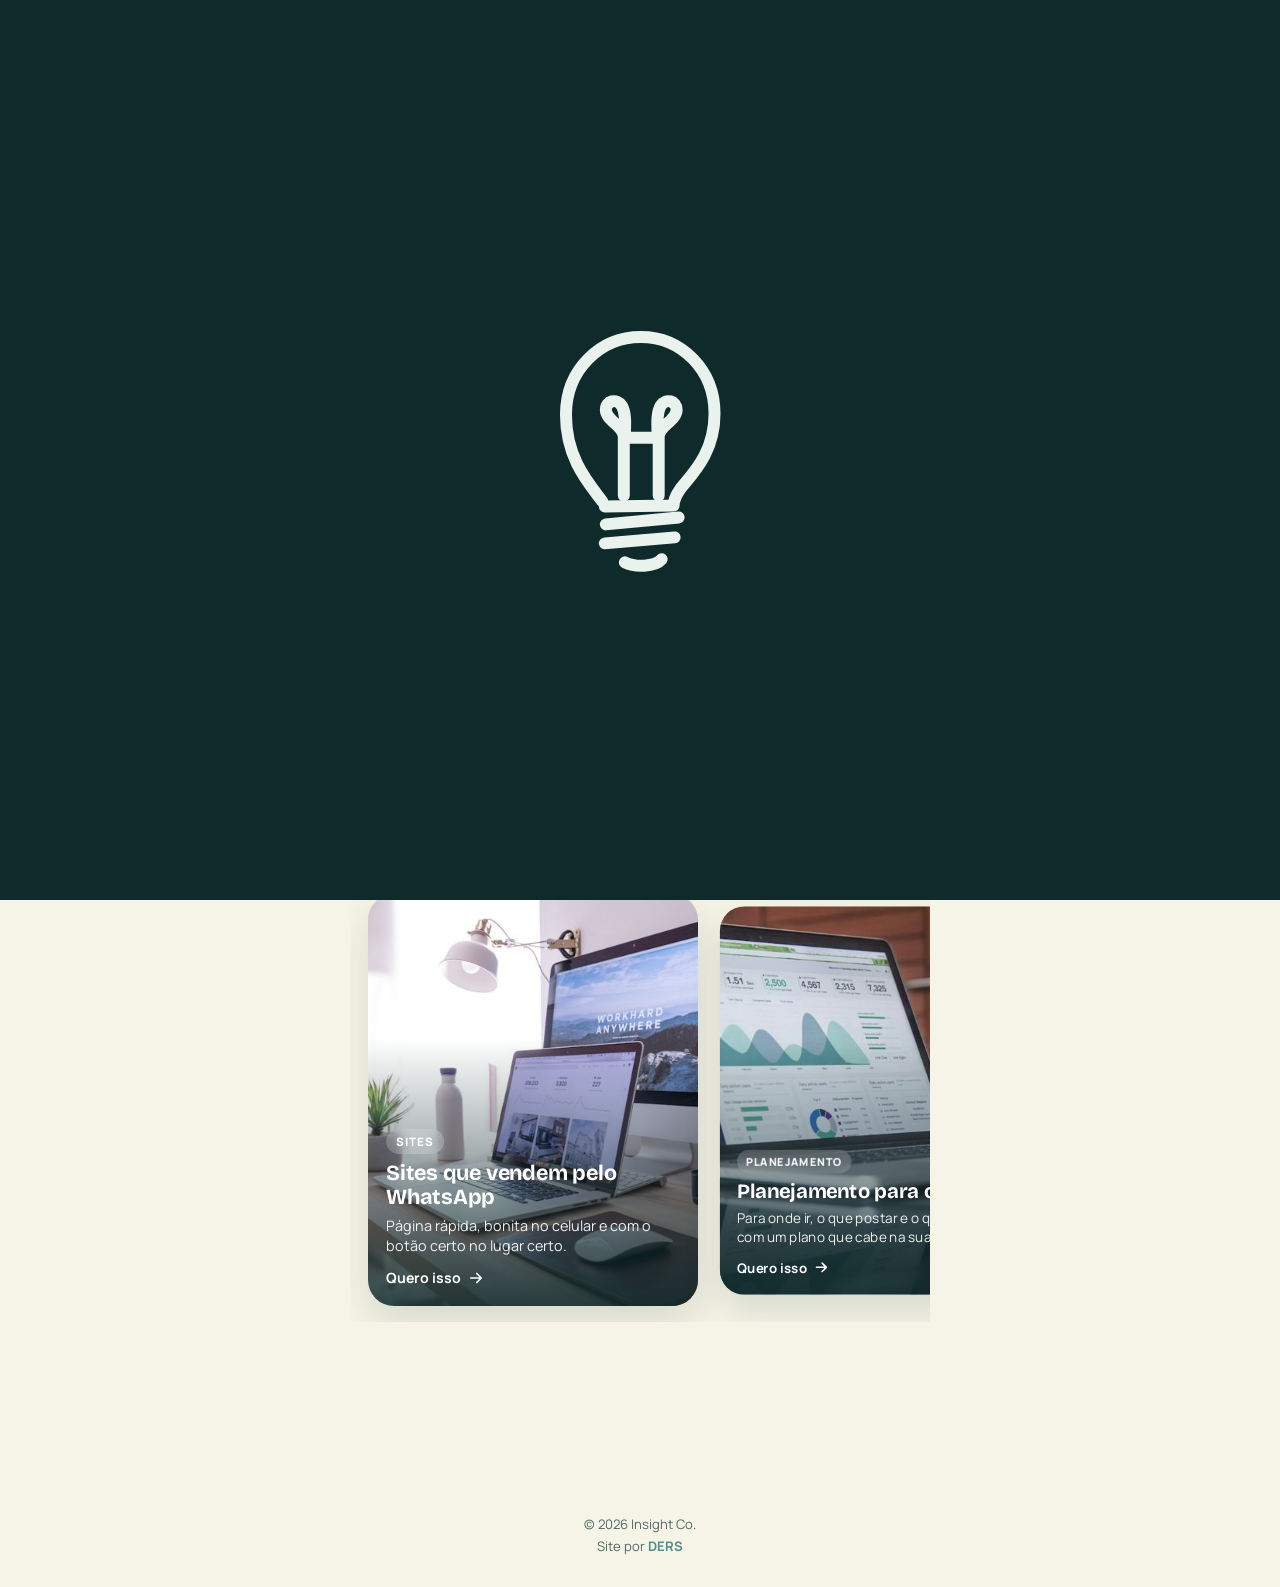
<file: index.html>
<!doctype html>
<html lang="pt-BR">
<head>
<meta charset="utf-8">
<meta name="viewport" content="width=device-width, initial-scale=1, viewport-fit=cover">
<meta name="color-scheme" content="light dark">
<title>Insight Co. · Estratégia digital que acende o seu negócio</title>
<meta name="description" content="A estratégia que você precisa para impulsionar o seu negócio no digital e ampliar seu alcance. Sites e planejamento digital para empresas.">
<meta name="theme-color" content="#F6F4E6" media="(prefers-color-scheme: light)">
<meta name="theme-color" content="#0F2A2B" media="(prefers-color-scheme: dark)">
<meta property="og:type" content="website">
<meta property="og:title" content="Insight Co. · Estratégia digital">
<meta property="og:description" content="A estratégia que você precisa para impulsionar o seu negócio no digital.">
<meta property="og:image" content="og.jpg">
<meta name="twitter:card" content="summary_large_image">
<link rel="icon" href="favicon.png" type="image/png">
<link rel="apple-touch-icon" href="favicon.png">
<link rel="preconnect" href="https://fonts.googleapis.com">
<link rel="preconnect" href="https://fonts.gstatic.com" crossorigin>
<link href="https://fonts.googleapis.com/css2?family=Bricolage+Grotesque:opsz,wght@12..96,500..800&family=Manrope:wght@400..700&display=swap" rel="stylesheet">
<link rel="stylesheet" href="styles.css">
<script>
  // Tema antes de pintar: escolha salva (cordinha) ou o modo do aparelho.
  try { var t = localStorage.getItem('insight-tema'); if (t) document.documentElement.dataset.tema = t; } catch (e) {}
</script>
</head>
<body>

<!-- Intro: a lâmpada se desenha, acende e a luz vira o fundo -->
<div class="intro" id="intro" aria-hidden="true">
  <svg class="intro-bulbo" viewBox="0 0 341 498" fill="none" stroke-linecap="round" stroke-linejoin="round">
    <path class="traco t1" d="M95 352 C70 318 22 268 22 178 C22 86 92 22 172 22 C254 22 320 88 320 176 C320 254 276 296 252 326 C242 340 238 352 238 360 L100 362"/>
    <path class="traco t2" d="M138 340 L138 222 C138 200 102 190 102 168 C102 150 124 144 134 160 C144 176 140 208 140 224 M140 224 L206 224 M206 224 C206 208 202 176 212 160 C222 144 244 150 244 168 C244 190 208 200 208 222 L208 340"/>
    <path class="traco t3" d="M102 398 L248 384 M100 436 L240 424 M140 474 C160 484 200 484 214 468"/>
  </svg>
  <span class="intro-luz"></span>
</div>

<!-- Fundo vivo: cone de luz e poeira de luz -->
<div class="fundo" aria-hidden="true">
  <span class="cone"></span>
  <canvas id="poeira"></canvas>
</div>

<main class="pagina">

  <!-- Topo: lâmpada pendurada com cordinha (puxe para trocar dia/noite) -->
  <header class="topo" id="topo">
    <div class="pendente" id="pendente">
      <div class="lampada" id="lampada">
        <span class="brilho" aria-hidden="true"></span>
        <img src="bulbo.png" alt="Logo da Insight Co., uma lâmpada" width="341" height="498">
      </div>
      <button class="cordinha" id="cordinha" type="button" aria-label="Puxar a cordinha: trocar entre luz do dia e noite">
        <span class="cordinha-linha"></span><span class="cordinha-ponta"></span>
      </button>
    </div>
    <p class="dica-cordinha" id="dica-cordinha">puxe a cordinha</p>
    <h1><span class="nome">Insight</span><span class="nome co">Co.</span></h1>
    <a class="arroba" id="arroba" href="#" target="_blank" rel="noopener"></a>
    <p class="frase" id="frase"></p>
  </header>

  <!-- Ações principais -->
  <nav class="acoes" id="acoes" aria-label="Fale com a Insight Co."></nav>

  <!-- Destaques que deslizam -->
  <section class="destaques" id="destaques" aria-labelledby="t-destaques">
    <div class="destaques-cab">
      <h2 id="t-destaques">O que a gente <em>acende</em> no seu negócio</h2>
      <span class="contador" id="contador" aria-live="polite"></span>
    </div>
    <div class="trilho" id="trilho" tabindex="0" aria-label="Serviços, deslize para ver"></div>
  </section>

  <!-- Informações -->
  <section class="info" id="info" aria-label="Atendimento"></section>

  <footer class="rodape">
    <p>© <span id="ano"></span> Insight Co.</p>
    <p>Site por <a href="https://ders-site.vercel.app" target="_blank" rel="noopener">DERS</a></p>
  </footer>
</main>

<script src="script.js"></script>
</body>
</html>
</file>
<file: styles.css>
/* Insight Co. · conceito "a ideia que acende": uma lâmpada pendurada, luz que vira o fundo.
   Cores tiradas da logo: traço #1B3A3D, verdes-água #6EAAA6 / #5A9790 / #90BBB1, creme #F6F4E6. */
:root {
  --fundo: #F6F4E6;
  --fundo-2: #E9EFE4;
  --cartao: #FFFFFF;
  --texto: #1B3A3D;
  --suave: #4E6B6B;
  --agua: #6EAAA6;
  --agua-forte: #4F8E8A;
  --menta: #D8E4D6;
  --luz: rgba(255, 246, 214, .95);
  --luz-cone: rgba(255, 244, 205, .55);
  --sombra: 0 18px 40px rgba(27, 58, 61, .14);
  --degrade: linear-gradient(135deg, #6EAAA6 0%, #4F8E8A 55%, #1B3A3D 100%);
  --raio: 26px;
  --titulo: 'Bricolage Grotesque', 'Manrope', system-ui, sans-serif;
  --corpo: 'Manrope', system-ui, -apple-system, Segoe UI, Roboto, sans-serif;
  --mola: cubic-bezier(.34, 1.56, .64, 1);
  --suave-saida: cubic-bezier(.2, .8, .2, 1);
  --bulbo-filtro: none;
  color-scheme: light;
}
/* Noite: segue o modo escuro do aparelho, ou a cordinha */
@media (prefers-color-scheme: dark) {
  :root:not([data-tema="dia"]) {
    --fundo: #0F2A2B; --fundo-2: #12393A; --cartao: #173F40; --texto: #EAF2EE; --suave: #A9C4C0;
    --menta: #1E4A4A; --luz: rgba(255, 238, 186, .9); --luz-cone: rgba(255, 232, 170, .22);
    --sombra: 0 18px 40px rgba(0, 0, 0, .35); --bulbo-filtro: brightness(0) invert(.93) sepia(.25);
    color-scheme: dark;
  }
}
:root[data-tema="noite"] {
  --fundo: #0F2A2B; --fundo-2: #12393A; --cartao: #173F40; --texto: #EAF2EE; --suave: #A9C4C0;
  --menta: #1E4A4A; --luz: rgba(255, 238, 186, .9); --luz-cone: rgba(255, 232, 170, .22);
  --sombra: 0 18px 40px rgba(0, 0, 0, .35); --bulbo-filtro: brightness(0) invert(.93) sepia(.25);
  color-scheme: dark;
}

* { box-sizing: border-box; }
html, body { margin: 0; }
body { font-family: var(--corpo); color: var(--texto); background: var(--fundo); min-height: 100dvh; overflow-x: hidden;
  -webkit-font-smoothing: antialiased; transition: background-color .6s ease, color .6s ease; }
img { max-width: 100%; height: auto; display: block; }
a { color: inherit; }
button { font: inherit; color: inherit; }
[hidden] { display: none !important; }
:focus-visible { outline: 3px solid var(--agua); outline-offset: 3px; border-radius: 12px; }
em { font-style: normal; background: var(--degrade); -webkit-background-clip: text; background-clip: text; color: transparent; }
:root[data-tema="noite"] em { background: linear-gradient(135deg, #B9E3DA, #6EAAA6); -webkit-background-clip: text; background-clip: text; }
@media (prefers-color-scheme: dark) { :root:not([data-tema="dia"]) em { background: linear-gradient(135deg, #B9E3DA, #6EAAA6); -webkit-background-clip: text; background-clip: text; } }

/* ---------- Intro ---------- */
.intro { position: fixed; inset: 0; z-index: 50; display: grid; place-items: center; background: #0F2A2B; transition: opacity .45s ease, visibility .45s; }
.intro.fora { opacity: 0; visibility: hidden; }
.intro-bulbo { width: min(38vw, 170px); height: auto; position: relative; z-index: 2; }
.traco { stroke: #EAF2EE; stroke-width: 24; stroke-dasharray: 1200; stroke-dashoffset: 1200; animation: desenha 1.1s var(--suave-saida) forwards; }
.t2 { animation-delay: .35s; animation-duration: .9s; }
.t3 { animation-delay: .6s; animation-duration: .7s; }
@keyframes desenha { to { stroke-dashoffset: 0; } }
.intro.acesa .traco { stroke: #FFF4CF; filter: drop-shadow(0 0 14px rgba(255, 236, 170, .9)); transition: stroke .3s, filter .3s; }
.intro-luz { position: absolute; left: 50%; top: 46%; width: 40px; height: 40px; border-radius: 50%; transform: translate(-50%, -50%) scale(0);
  background: radial-gradient(circle, #FFF6D6 0%, #F6F4E6 45%, rgba(246, 244, 230, 0) 70%); z-index: 1; }
.intro.acesa .intro-luz { animation: inunda .8s cubic-bezier(.6, 0, .3, 1) forwards; }
@keyframes inunda { to { transform: translate(-50%, -50%) scale(90); } }

/* ---------- Fundo vivo ---------- */
.fundo { position: fixed; inset: 0; z-index: 0; pointer-events: none; overflow: hidden; }
.cone { position: absolute; left: 50%; top: 0; width: 160vmax; height: 120vh; transform: translateX(-50%); transform-origin: 50% 0;
  background: radial-gradient(ellipse 30% 70% at 50% 0%, var(--luz-cone), transparent 70%); animation: balanca-cone 6s ease-in-out infinite alternate; }
@keyframes balanca-cone { from { transform: translateX(-50%) rotate(-3deg); } to { transform: translateX(-50%) rotate(3deg); } }
#poeira { position: absolute; inset: 0; width: 100%; height: 100%; }
.fundo::after { content: ''; position: absolute; inset: auto 0 0 0; height: 55vh; background: linear-gradient(transparent, var(--fundo-2)); transition: background .6s; }

/* ---------- Página ---------- */
.pagina { position: relative; z-index: 1; width: 100%; max-width: 580px; margin: 0 auto; padding: 0 18px calc(28px + env(safe-area-inset-bottom)); }

/* Topo com a lâmpada pendurada */
.topo { text-align: center; padding-top: 0; }
.pendente { position: relative; width: 150px; height: 290px; margin: 0 auto; padding-top: 34px; transform-origin: 50% 85%; animation: pendulo 4.2s ease-in-out infinite alternate; }
@keyframes pendulo { from { transform: rotate(-3deg) translateY(0); } to { transform: rotate(3deg) translateY(-6px); } }
.lampada { position: relative; width: 112px; margin: 0 auto; }
.lampada img { position: relative; z-index: 1; filter: var(--bulbo-filtro); transition: filter .6s; }
.brilho { position: absolute; left: 50%; top: 38%; width: 230px; height: 230px; border-radius: 50%; transform: translate(-50%, -50%) scale(.6);
  background: radial-gradient(circle, var(--luz) 0%, rgba(255, 240, 190, .35) 40%, transparent 70%); opacity: .85; transition: transform .5s var(--mola), opacity .5s; animation: pulsa 3s ease-in-out infinite; }
@keyframes pulsa { 50% { opacity: .6; } }
.pendente.puxou .brilho { transform: translate(-50%, -50%) scale(1.15); opacity: 1; }
.cordinha { position: absolute; left: calc(50% - 17px); top: 192px; width: 34px; height: 92px; padding: 0; border: 0; background: none; cursor: grab; touch-action: none; display: flex; flex-direction: column; align-items: center; }
.cordinha-linha { width: 2px; flex: 1; background: var(--suave); border-radius: 2px; transition: height .3s; }
.cordinha-ponta { width: 14px; height: 18px; border-radius: 7px 7px 9px 9px; background: var(--agua-forte); box-shadow: 0 4px 10px rgba(27, 58, 61, .25); transition: transform .3s var(--mola); }
.cordinha:hover .cordinha-ponta { transform: scale(1.15); }
.cordinha.puxando { cursor: grabbing; }
.dica-cordinha { position: absolute; left: calc(50% + 26px); top: 262px; margin: 0; font-size: .78rem; color: var(--suave); transform: rotate(-6deg); font-weight: 700; letter-spacing: .02em; transition: opacity .4s; white-space: nowrap; }
.dica-cordinha::before { content: '↖ '; }
.dica-cordinha.some { opacity: 0; }
.topo { position: relative; }
.topo h1 { font-family: var(--titulo); font-size: clamp(2.6rem, 13vw, 3.6rem); line-height: .95; letter-spacing: -.035em; margin: 4px 0 6px; font-weight: 800; }
.nome { display: inline-block; }
.nome.co { margin-left: .18em; background: var(--degrade); -webkit-background-clip: text; background-clip: text; color: transparent; }
.arroba { display: inline-block; font-weight: 700; color: var(--agua-forte); text-decoration: none; font-size: .95rem; margin-bottom: 12px; }
.frase { font-size: 1.08rem; line-height: 1.5; color: var(--suave); margin: 0 auto 22px; max-width: 30ch; }

/* Ações: botões grandes como aplicativo, com luz no ponto do toque */
.acoes { display: grid; gap: 10px; }
.acao { position: relative; overflow: hidden; display: flex; align-items: center; gap: 14px; min-height: 64px; padding: 12px 18px; border-radius: 22px;
  background: var(--cartao); color: var(--texto); text-decoration: none; box-shadow: var(--sombra); border: 0; cursor: pointer; text-align: left; width: 100%;
  transition: transform .2s var(--mola), box-shadow .3s, background-color .6s; -webkit-tap-highlight-color: transparent; }
.acao::before { content: ''; position: absolute; left: var(--x, 50%); top: var(--y, 50%); width: 260px; height: 260px; border-radius: 50%; transform: translate(-50%, -50%) scale(0);
  background: radial-gradient(circle, rgba(255, 240, 190, .55), transparent 65%); transition: transform .45s var(--suave-saida); pointer-events: none; }
.acao:hover::before, .acao.tocou::before { transform: translate(-50%, -50%) scale(1); }
.acao:active { transform: scale(.97); }
.acao .ic { position: relative; flex: none; width: 42px; height: 42px; border-radius: 14px; display: grid; place-items: center; background: var(--menta); color: var(--agua-forte); transition: background-color .6s; }
.acao b { position: relative; display: block; font-size: 1.02rem; }
.acao small { position: relative; display: block; color: var(--suave); font-size: .84rem; }
.acao .seta { position: relative; margin-left: auto; transition: transform .25s; opacity: .6; }
.acao:hover .seta { transform: translateX(4px); }
.acao.principal { background: var(--degrade); color: #fff; }
.acao.principal .ic { background: rgba(255, 255, 255, .2); color: #fff; }
.acao.principal small { color: rgba(255, 255, 255, .85); }
.acao.principal::before { background: radial-gradient(circle, rgba(255, 246, 214, .45), transparent 65%); }

/* Destaques */
.destaques { margin-top: 34px; }
.destaques-cab { display: flex; align-items: flex-end; justify-content: space-between; gap: 10px; margin-bottom: 12px; }
.destaques h2 { font-family: var(--titulo); font-size: 1.45rem; line-height: 1.1; letter-spacing: -.02em; margin: 0; max-width: 16ch; }
.contador { font-family: var(--titulo); font-weight: 700; color: var(--suave); font-size: .9rem; white-space: nowrap; }
.trilho { display: flex; gap: 12px; overflow-x: auto; scroll-snap-type: x mandatory; padding: 4px 18px 16px; margin: 0 -18px; scrollbar-width: none; cursor: grab; }
.trilho::-webkit-scrollbar { display: none; }
.trilho.arrastando { cursor: grabbing; scroll-snap-type: none; }
.card { position: relative; flex: none; width: 78%; max-width: 330px; aspect-ratio: 4 / 5; border-radius: var(--raio); overflow: hidden; scroll-snap-align: center;
  box-shadow: var(--sombra); background: var(--menta); text-decoration: none; color: #fff; transform: scale(.94); transition: transform .4s var(--suave-saida); }
.card.ativo { transform: scale(1); }
.card img { width: 100%; height: 100%; object-fit: cover; transform: scale(1.06); transition: transform .8s var(--suave-saida); }
.card.ativo img { transform: scale(1); }
.card::after { content: ''; position: absolute; inset: 0; background: linear-gradient(180deg, rgba(15, 42, 43, 0) 35%, rgba(15, 42, 43, .88) 100%); }
.card-texto { position: absolute; left: 0; right: 0; bottom: 0; z-index: 1; padding: 18px; }
.card-texto span { display: inline-block; font-size: .72rem; font-weight: 800; letter-spacing: .08em; text-transform: uppercase; background: rgba(255, 255, 255, .18); backdrop-filter: blur(6px); padding: 5px 10px; border-radius: 999px; margin-bottom: 8px; }
.card-texto h3 { font-family: var(--titulo); font-size: 1.35rem; line-height: 1.1; margin: 0 0 6px; letter-spacing: -.01em; }
.card-texto p { margin: 0 0 10px; font-size: .9rem; line-height: 1.4; opacity: .92; }
.card-texto b { font-size: .88rem; display: inline-flex; align-items: center; gap: 6px; }

/* Informações */
.info { display: grid; grid-template-columns: 1fr 1fr; gap: 10px; margin-top: 18px; }
.info div { background: var(--cartao); border-radius: 20px; padding: 14px 16px; box-shadow: var(--sombra); transition: background-color .6s; }
.info small { display: block; font-size: .72rem; font-weight: 800; letter-spacing: .07em; text-transform: uppercase; color: var(--agua-forte); margin-bottom: 4px; }
.info p { margin: 0; font-size: .92rem; line-height: 1.4; }
.info .exemplo { color: var(--suave); font-style: italic; }
.info .largo { grid-column: 1 / -1; }

.rodape { text-align: center; color: var(--suave); font-size: .82rem; margin-top: 30px; }
.rodape p { margin: 4px 0; }
.rodape a { font-weight: 700; color: var(--agua-forte); text-decoration: none; }

/* Entrada ao rolar */
.entra { opacity: 0; transform: translateY(18px); transition: opacity .6s var(--suave-saida), transform .6s var(--suave-saida); }
.entra.visivel { opacity: 1; transform: none; }

/* Computador: coluna central sobre o fundo da marca */
@media (min-width: 760px) {
  .pagina { padding-top: 10px; }
  .card { width: 72%; }
  .fundo::before { content: ''; position: absolute; inset: 0; background: radial-gradient(circle at 15% 80%, rgba(110, 170, 166, .22), transparent 40%), radial-gradient(circle at 85% 70%, rgba(144, 187, 177, .22), transparent 40%); }
}

@media (prefers-reduced-motion: reduce) {
  *, *::before, *::after { animation-duration: .01ms !important; animation-iteration-count: 1 !important; transition-duration: .01ms !important; }
  .entra { opacity: 1; transform: none; }
}
</file>
